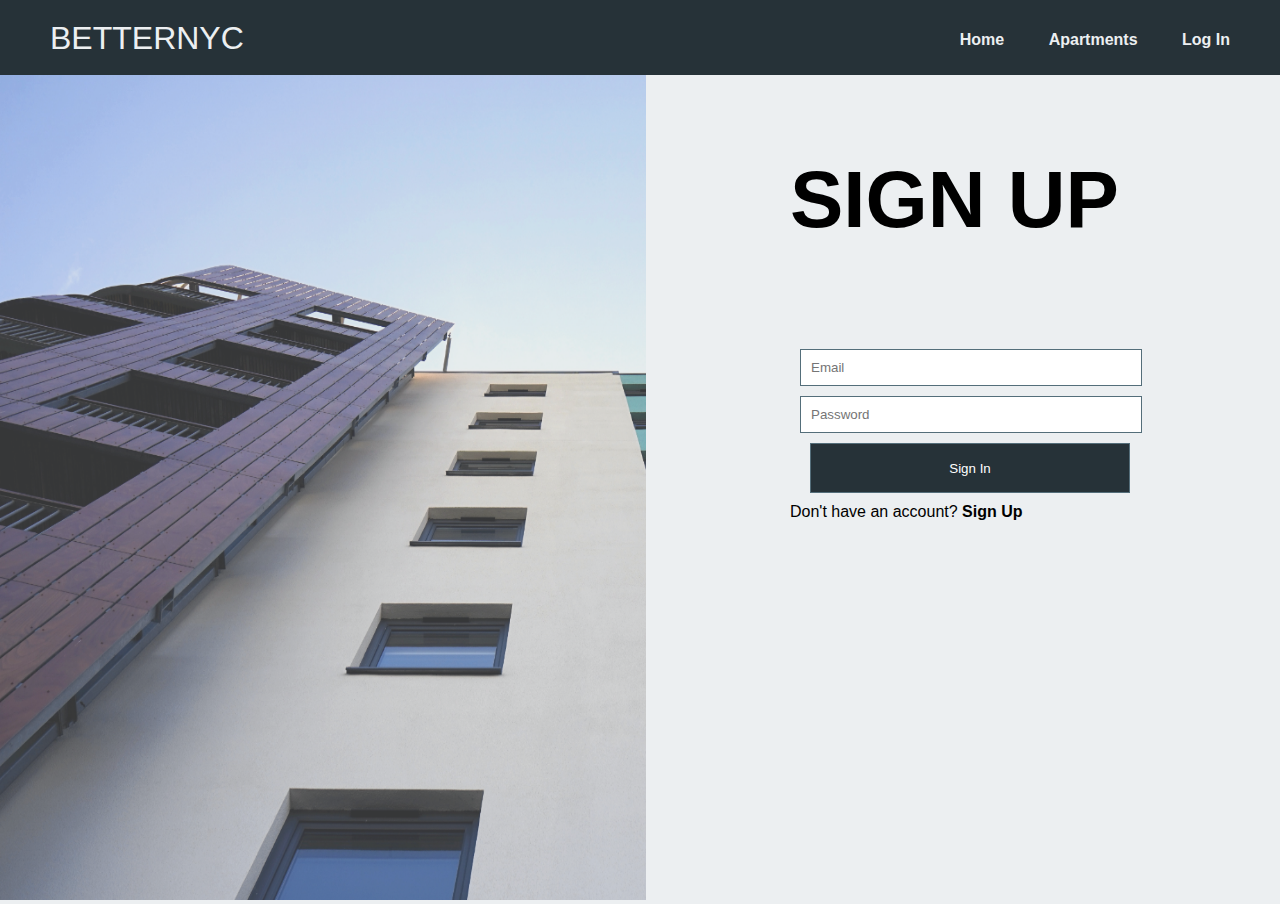
<file: login/index.html>
<!DOCTYPE html>
<html lang="en">
<head>
	<meta charset="UTF-8">
	<meta name="viewport" content="width=device-width, initial-scale=1.0">
	<meta http-equiv="X-UA-Compatible" content="ie=edge">
	<link rel="stylesheet" href="../css/nav.css">
	<link rel="stylesheet" href="../css/log.css">
	<title>BetterNYC - Log In</title>
</head>
<body>
	<nav>
		<div class="title"><span>BETTER</span>NYC</div>
		<ul>
			<a href="../">
				<li>Home</li>
			</a>
			<a href="../apartment">
				<li>Apartments</li>
			</a>
			<a href="">
				<li>Log In</li>
			</a>
		</ul>
	</nav>

	<div class="container">
		<form>
		<h1>SIGN UP</h1>
			<div class="cont">
				<input type="text" name="email" placeholder="Email" required>
				<input type="password" name="password" placeholder="Password" required>
				<input type="submit" value="Sign In">
				<span>Don't have an account? <a data="link" href="sign.html">Sign Up</a></span>
			</div>
		</form>
		<div class="left">
			<img src="../background-log.png" id="background-image">
		</div>
	</div>
</body>
</html>
</file>
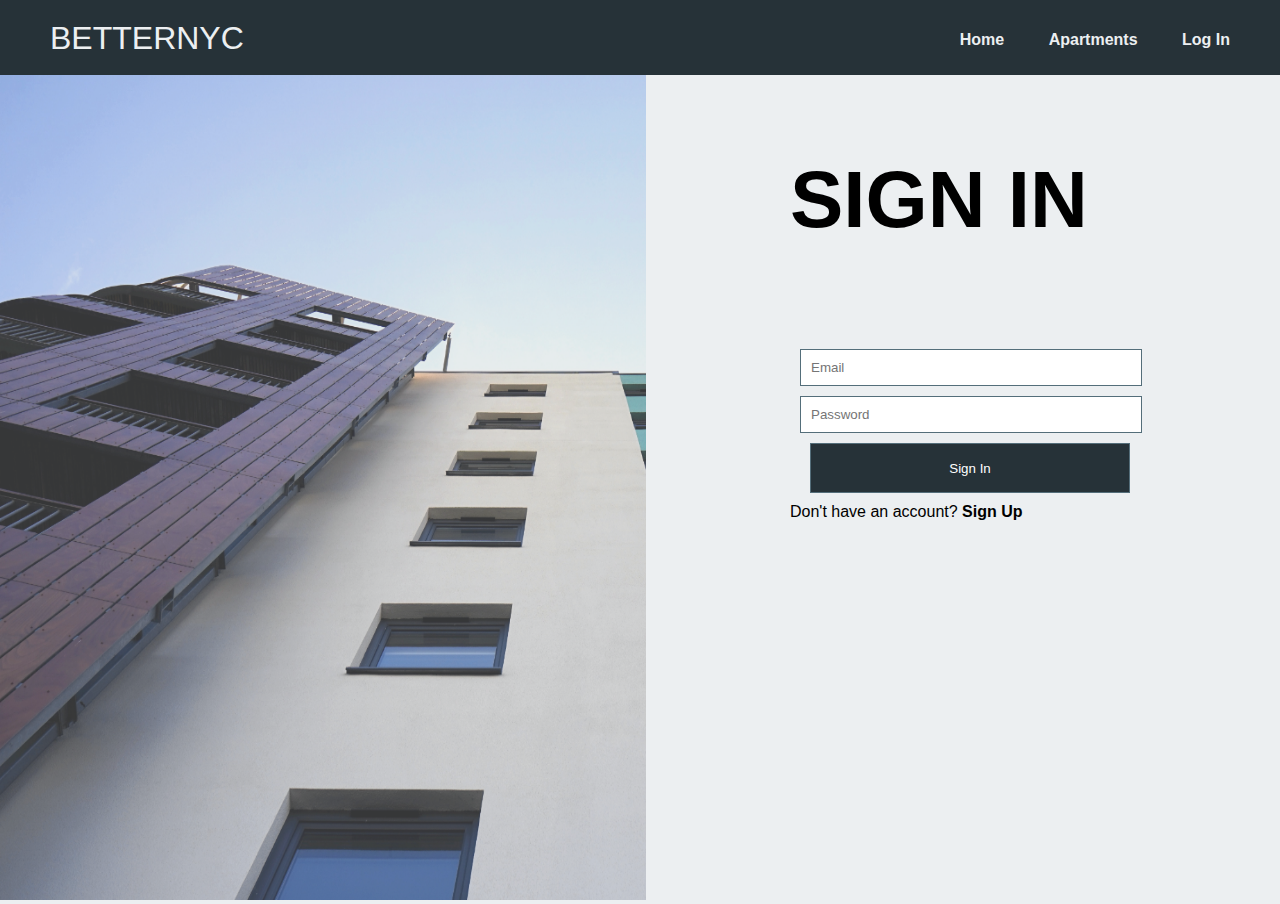
<file: signin/index.html>
<!DOCTYPE html>
<html lang="en">
<head>
	<meta charset="UTF-8">
	<meta name="viewport" content="width=device-width, initial-scale=1.0">
	<meta http-equiv="X-UA-Compatible" content="ie=edge">
	<link rel="stylesheet" href="../css/nav.css">
	<link rel="stylesheet" href="../css/log.css">
	<title>BetterNYC - Log In</title>
</head>
<body>
	<nav>
		<div class="title"><span>BETTER</span>NYC</div>
		<ul>
			<a href="../">
				<li>Home</li>
			</a>
			<a href="../apartment">
				<li>Apartments</li>
			</a>
			<a href="">
				<li>Log In</li>
			</a>
		</ul>
	</nav>

	<div class="container">
		<form>
		<h1>SIGN IN</h1>
			<div class="cont">
				<input type="text" name="email" placeholder="Email" required>
				<input type="password" name="password" placeholder="Password" required>
				<input type="submit" value="Sign In">
				<span>Don't have an account? <a data="link" href="../signup">Sign Up</a></span>
			</div>
		</form>
		<div class="left">
			<img src="../background-log.png" id="background-image">
		</div>
	</div>
</body>
</html>
</file>
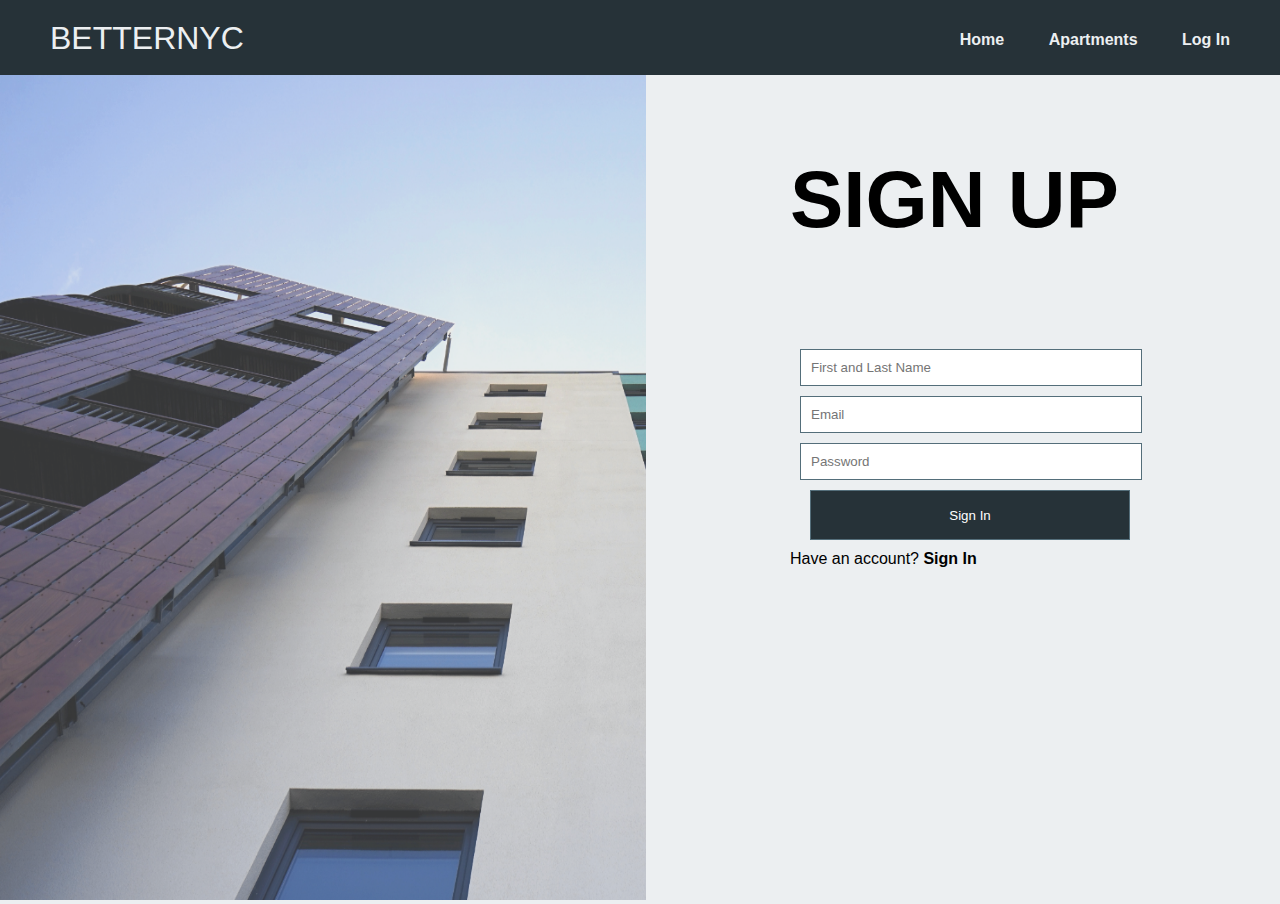
<file: signup/index.html>
<!DOCTYPE html>
<html lang="en">
<head>
	<meta charset="UTF-8">
	<meta name="viewport" content="width=device-width, initial-scale=1.0">
	<meta http-equiv="X-UA-Compatible" content="ie=edge">
	<link rel="stylesheet" href="../css/nav.css">
	<link rel="stylesheet" href="../css/log.css">
	<title>BetterNYC - Log In</title>
</head>
<body>
	<nav>
		<div class="title"><span>BETTER</span>NYC</div>
		<ul>
			<a href="../">
				<li>Home</li>
			</a>
			<a href="../apartment">
				<li>Apartments</li>
			</a>
			<a href="">
				<li>Log In</li>
			</a>
		</ul>
	</nav>

	<div class="container">
		<form>
		<h1>SIGN UP</h1>
			<div class="cont">
				<input type="text" name="name" placeholder="First and Last Name" required>
				<input type="text" name="email" placeholder="Email" required>
				<input type="password" name="password" placeholder="Password" required>
				<input type="submit" value="Sign In">
				<span>Have an account? <a data="link" href="../signin">Sign In</a></span>
			</div>
		</form>
		<div class="left">
			<img src="../background-log.png" id="background-image">
		</div>
	</div>
</body>
</html>
</file>
<file: css/nav.css>
body {
	padding: 0px;
	margin: 0px;
}

nav {
	background-color: #263238;
	color: #ECEFF1;
	font-family: helvetica, sans-serif;
	height: 75px;
}

.title {
	position: absolute;
	margin: 25px 50px;
	font-size: 2rem;
	top: -5px;
}

.title span {
	font-weight: 100;
}

ul {
	list-style: none;
	position: absolute;
	top: 5px;
	right: 30px;
}

li {
	display: inline-block;
	margin: 10px 20px;
}

a {
	color: #ECEFF1;
	text-decoration: none;
	font-weight: 700;
}

::-webkit-scrollbar {
  width: 10px;
}

::-webkit-scrollbar-thumb {
  background: #182A33;
}

::-webkit-scrollbar-thumb:hover {
  background: #40525B;
}
</file>
<file: css/log.css>
body {
	background: #ECEFF1;
	font-family: helvetica, sans-serif;
	overflow: hidden;
}

form {
	width: 50%;
	position: absolute;
	top: 150px;
	right: 0px;
	justify-content: center;
	height: calc(100% - 175px);
}

h1 {
	font-size: 5rem;
	position: relative;
	top: -50px;
	left: calc(50% - 170px);
}

input {
	display: block;
	border: 1px solid #546E7A;
	padding: 10px 10px;
	margin: 10px;
}

input[type=submit] {
	background: #263238;
	color: white;
	width: 50%;
	height: 50px;
	position: relative;
	left: 10px;
}

input[type=text], input[type=password] {
	width: 50%;
	height: 5%;
}

a[data="link"] {
	color: black;
}

.left {
	position: absolute;
	width: 50%;
	height: calc(100% - 75px);
}

.cont {
	position: relative;
	left: 150px;
}

#background-image {
	height: 100%;
	width: 104%;
	transform: translateX(-20px);
}
</file>
